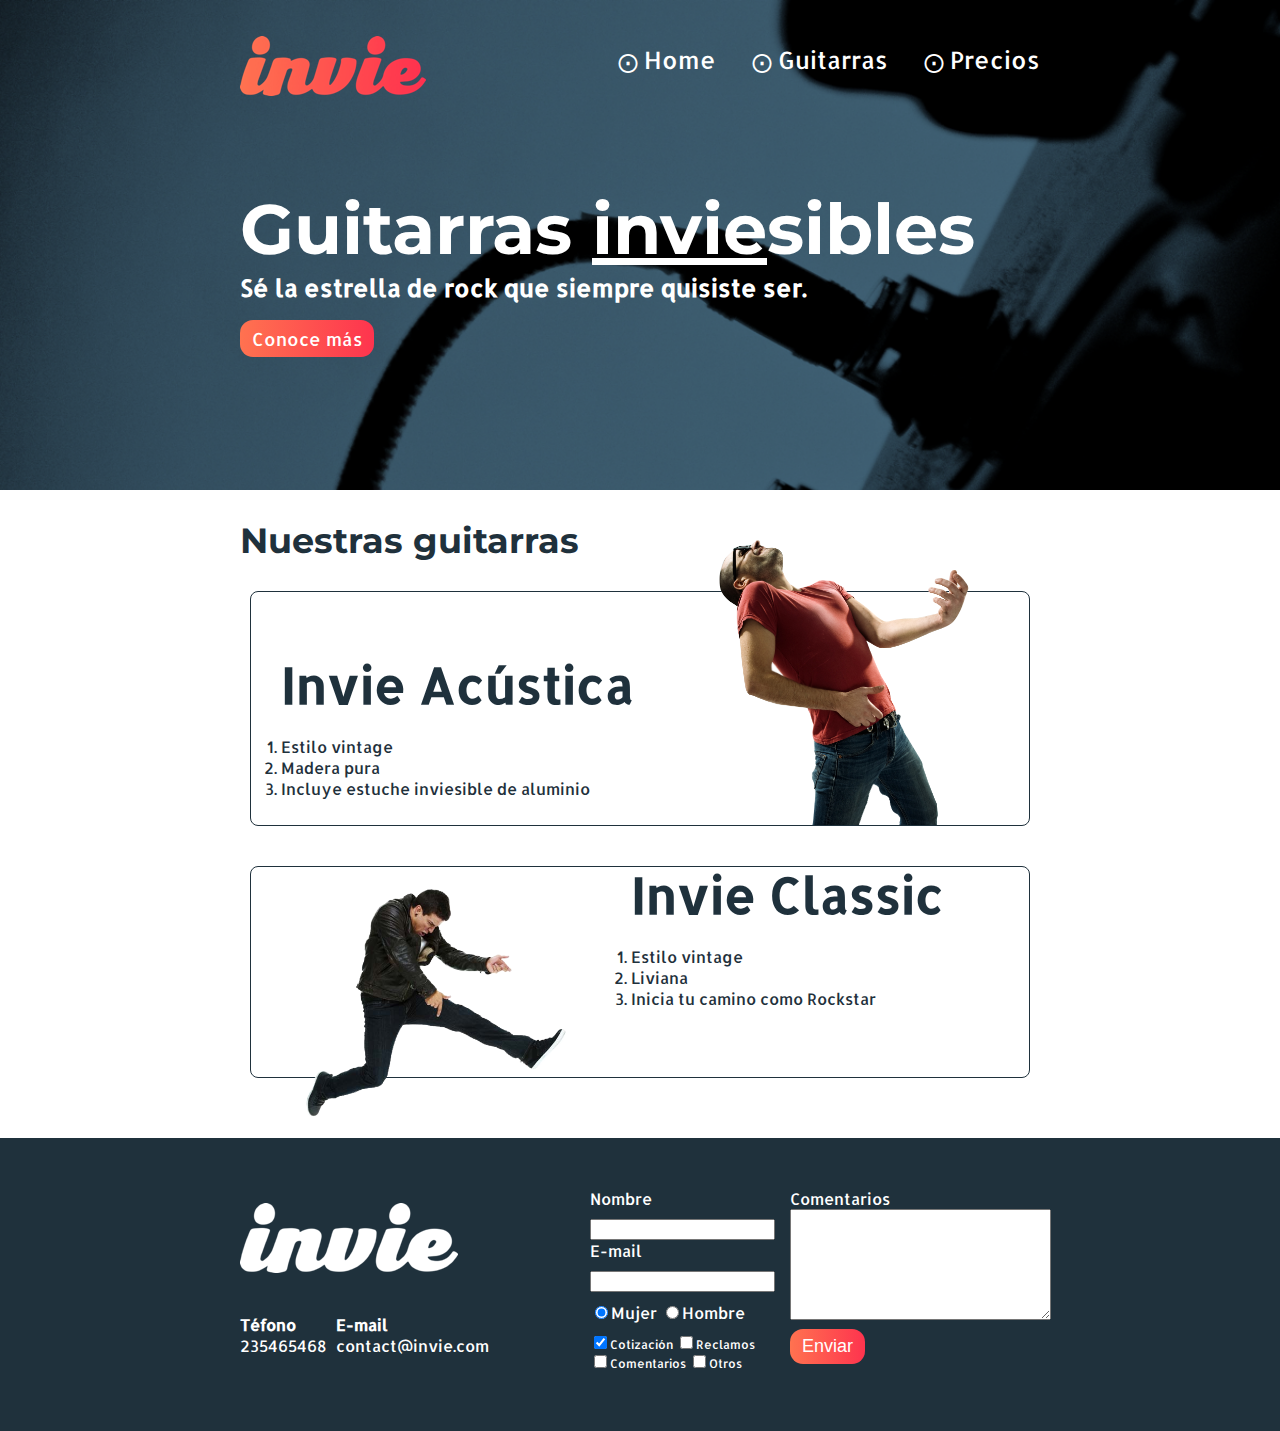
<file: index.html>
<!DOCTYPE html>
<html lang="es">
    <head>
        <title>Invie - Tus mejores guitarras!!</title>
        <meta charset="utf-8"/>
        <link rel="stylesheet" href="css/invie.css"/>
        <link href="https://fonts.googleapis.com/css?family=Allerta|Montserrat" rel="stylesheet"> 
    </head>
    <body>
        <section id="portada" class="portada background"> <!-- Portada -->
            <header id="header" class="header contenedor"> <!-- header -->
                <figure class="logotipo"> <!-- logotipo -->
                    <img src="images/invie.png" width="186" height="60" alt="Invie logotipo">
                </figure>
                <nav class="menu"> <!-- menu -->
                    <ul>
                        <li>
                            <a href="index.html" >Home</a>
                        </li>
                        <li>
                            <a href="#guitarras" >Guitarras</a>
                        </li>
                        <li>
                            <a href="precios.html">Precios</a>
                        </li>
                    </ul>
                </nav>
            </header>
            <div class="contenedor">
                <h1 class="titulo">Guitarras <span>invie</span>sibles</h1> 
                <h3 class="title-a">Sé la estrella de rock que siempre quisiste ser.</h3>
                <a class="button">Conoce más</a>
            </div>
        </section>
        <section id="guitarras" class="guitarras contenedor"> <!-- Guitarras -->
            <h2>Nuestras guitarras</h2><!-- Titulo -->
            <article class="guitarra"> <!-- Guitarra 1 -->
                <img src="images/invie-acustica.png" class="derecha" width="350" alt="Guitarra invie acústica"/>
                <div class="contenedor-guitarra-a">
                    <h3 class="title-b">Invie Acústica</h3>
                    <ol>
                        <li>Estilo vintage</li>
                        <li>Madera pura</li>
                        <li>Incluye estuche inviesible de aluminio</li>
                    </ol>
                </div>
            </article>
            <article class="guitarra b"> <!-- Guitarra 2 -->
                <img src="images/invie-classic.png" class="izquierda" width="350" alt="Guitarra invie classic"/>
                <div class="contenedor-guitarra-b">
                    <h3 class="title-b">Invie Classic</h3>
                    <ol>
                        <li>Estilo vintage</li>
                        <li>Liviana</li>
                        <li>Inicia tu camino como Rockstar</li>
                    </ol>
                </div>
                </article>
            <!-- Guitarra 1 -->
            <!-- Guitarra 2 -->
        </section>
        <footer class="footer">
            <div class="contenedor">
                <div class="contacto">
                    <img src="images/invie-white.png" alt="logotipo blanco">
                    <a href="tel:+523453452342"><strong>Téfono</strong><span>235465468</span></a>
                    <a href="mailto:contact@invie.com"><strong>E-mail</strong><span>contact@invie.com</span></a>
                </div>
                <form class="formulario">
                    <div class="col1">
                        <label for="nombre">Nombre</label>
                        <input type="text" required id="nombre" name="nombre"/>
                        <label for="email">E-mail</label>
                        <input type="email" required id="email" name="email"/>
                        <div class="sexo">
                            <label for="mujer">
                                <input type="radio" id="mujer" name="sexo" value="mujer" checked>Mujer
                            </label>
                            <label for="hombre">
                                <input type="radio" id="hombre" name="sexo" value="hombre">Hombre
                            </label>
                        </div>
                        <div class="intereses">
                            <label for="cotizacion">
                                    <input type="checkbox" 
                                            id="cotizacion" 
                                            value="cotizacion" 
                                            name="intereses"
                                            checked>Cotización
                            </label>
                            <label for="reclamos">
                                    <input type="checkbox" 
                                            id="reclamos" 
                                            value="reclamos" 
                                            name="intereses">Reclamos
                            </label>
                            <label for="comentarios">
                                    <input type="checkbox" 
                                            id="comentarios" 
                                            value="comentarios" 
                                            name="intereses">Comentarios
                            </label>
                            <label for="otros">
                                    <input type="checkbox" 
                                            id="otros" 
                                            value="otros" 
                                            name="intereses">Otros
                            </label>
                        </div>
                    </div>
                    <div class="col2">
                        <label for="comentarios">Comentarios</label>
                        <textarea name="comentarios" id="comentarios" cols="30" rows="7"></textarea>
                        <input type="submit" value="Enviar" class="button">
                    </div>
                </form>
            </div>
        </footer>
    </body>
</html>
</file>
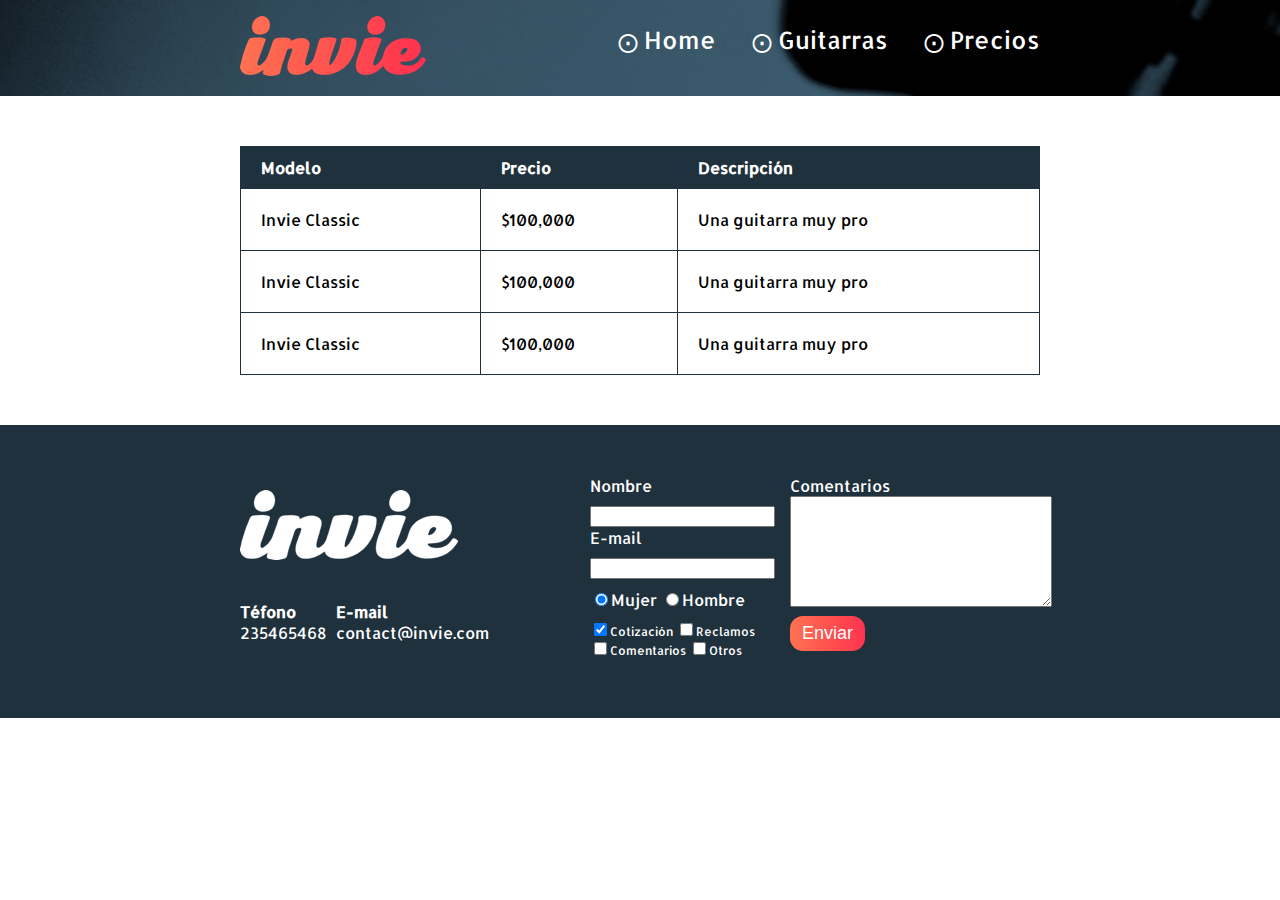
<file: precios.html>
<!DOCTYPE html>
<html lang="es">
    <head>
        <title>Precios de tus mejores guitarras!!</title>
        <meta charset="utf-8"/>
        <link rel="stylesheet" href="css/invie.css"/>
        <link href="https://fonts.googleapis.com/css?family=Allerta|Montserrat" rel="stylesheet"> 
    </head>
    <body>
        <header id="header" class="header background"> <!-- header -->
            <div class="contenedor">
                <figure class="logotipo"> <!-- logotipo -->
                    <img src="images/invie.png" width="186" height="60" alt="Invie logotipo">
                </figure>
                <nav class="menu"> <!-- menu -->
                    <ul>
                        <li>
                            <a href="index.html" >Home</a>
                        </li>
                        <li>
                            <a href="index.html#guitarras" >Guitarras</a>
                        </li>
                        <li>
                            <a href="precios.html">Precios</a>
                        </li>
                    </ul>
                </nav>
            </div>
        </header>

        <section class="tabla">
            <div class="contenedor">
                <table>
                    <thead>
                        <tr>
                            <th>Modelo</th>
                            <th>Precio</th>
                            <th>Descripción</th>
                        </tr>
                    </thead>
                    <tbody>
                        <tr>
                            <td>Invie Classic</td>
                            <td>$100,000</td>
                            <td>Una guitarra muy pro</td>
                        </tr>
                        <tr>
                            <td>Invie Classic</td>
                            <td>$100,000</td>
                            <td>Una guitarra muy pro</td>
                        </tr>
                        <tr>
                            <td>Invie Classic</td>
                            <td>$100,000</td>
                            <td>Una guitarra muy pro</td>
                        </tr>
                    </tbody>
                </table>
            </div>
        </section>

        <footer class="footer">
                <div class="contenedor">
                    <div class="contacto">
                        <img src="images/invie-white.png" alt="logotipo blanco">
                        <a href="tel:+523453452342"><strong>Téfono</strong><span>235465468</span></a>
                        <a href="mailto:contact@invie.com"><strong>E-mail</strong><span>contact@invie.com</span></a>
                    </div>
                    <form class="formulario">
                        <div class="col1">
                            <label for="nombre">Nombre</label>
                            <input type="text" required id="nombre" name="nombre"/>
                            <label for="email">E-mail</label>
                            <input type="email" required id="email" name="email"/>
                            <div class="sexo">
                                <label for="mujer">
                                    <input type="radio" id="mujer" name="sexo" value="mujer" checked>Mujer
                                </label>
                                <label for="hombre">
                                    <input type="radio" id="hombre" name="sexo" value="hombre">Hombre
                                </label>
                            </div>
                            <div class="intereses">
                                <label for="cotizacion">
                                        <input type="checkbox" 
                                                id="cotizacion" 
                                                value="cotizacion" 
                                                name="intereses"
                                                checked>Cotización
                                </label>
                                <label for="reclamos">
                                        <input type="checkbox" 
                                                id="reclamos" 
                                                value="reclamos" 
                                                name="intereses">Reclamos
                                </label>
                                <label for="comentarios">
                                        <input type="checkbox" 
                                                id="comentarios" 
                                                value="comentarios" 
                                                name="intereses">Comentarios
                                </label>
                                <label for="otros">
                                        <input type="checkbox" 
                                                id="otros" 
                                                value="otros" 
                                                name="intereses">Otros
                                </label>
                            </div>
                        </div>
                        <div class="col2">
                            <label for="comentarios">Comentarios</label>
                            <textarea name="comentarios" id="comentarios" cols="30" rows="7"></textarea>
                            <input type="submit" value="Enviar" class="button">
                        </div>
                    </form>
                </div>
        </footer>
    </body>
    </html>
</file>
<file: css/invie.css>
body {
    font-family: 'Allerta', sans-serif;
    margin: 0;
}

.contenedor {
    width: 800px;
    margin: auto;
    position: relative;
}

table {
    width: 100%;
}

th {
    background: #1F313C;
    color: white;
    text-align: left;
}

th {
    padding: 10px 20px;
}

td {
    padding: 20px;
}

table, td, th {
    border: 1px solid #1F313C;
    border-collapse: collapse;
}

input, textarea {
    outline: 0;
}

input:focus, textarea:focus {
    background: lightgray;
}

.button {
    border-radius: 13px;
    background: linear-gradient(to left, #fe344e, #ff7250);
    color: white;
    border: none;
    padding: 7px 12px;
    font-size: 18px;
    cursor: pointer;
    text-decoration: none;
}

.titulo {
    font-size: 70px;
    font-family: 'Montserrat', sans-serif;
    margin-bottom: 0px;
    margin-top: 70px;
}

.title-a {
    font-size: 24px;
    margin-top: 0;
}

.title-b {
    font-size: 50px;
    margin-bottom: 20px;
}

.guitarras h2 {
    font-size: 35px;
    font-family: 'Montserrat', sans-serif;
}

.guitarras {
    color: #1F313C;
    margin-bottom: 60px;
}

.background {
    background-image: url("../images/background.png");
    background-size: cover;
}

.portada {
    color: white;
    padding: 20px;
    height: 450px;
    background-size: cover;
}

.menu a {
    color: white;
    text-decoration: none;
}

.menu {
    font-size: 24px;
    display: inline-block;
    position: absolute;
    right: 0;
}

.menu li {
    display: inline-block;
    margin-left: 30px;
}

.logotipo {
    display: inline-block;
    margin-left: 0;
}

.titulo span {
    text-decoration: underline;
}

.guitarra {
    padding: 10px;
    margin: 10px 10px 40px 10px;
    /* overflow: hidden; */
    border: 1px solid #1F313C;
    border-radius: 8px;
}

.guitarra ol {
    padding: 0;
}

.derecha {
    float: right;
    position: relative;
    top: -127px;
}

.izquierda {
    float: left;
    position: relative;
}

.contenedor-guitarra-b {
    margin-left: 370px;
    position: relative;
    bottom: 90px;
}

.guitarra.b {
    height: 190px;
}

.contenedor-guitarra-a {
    padding-left: 20px;
}

.header {
    position: relative;
}

.footer {
    background: #1F313C;
    padding: 50px 10px;
}

.contacto {
    display: flex;
    width: 300px;
    flex-wrap: wrap;
    align-items: center;
}

.contacto img {
    display: block;
}

.contacto strong {
    display: block;
}

.contacto a {
    color: white;
    text-decoration: none;
    margin: 10px 10px 10px 0px;
}

.footer .contenedor {
    display: flex;
    justify-content: space-between;
}

.formulario {
    display: flex;
    width: 450px;
    color: white;
}

.col1, col2 {
    display: flex;
    flex-direction: column;
}

.col1 {
    margin-right: 15px;
}

.col2 {
    align-items: flex-start;
}

.col2 .button {
    margin-top: 5px;
}

.intereses {
    font-size: 12px;
}

.formulario label, .sexo, .intereses {
    margin-bottom: 10px;
}

.sexo {
    margin-top: 10px;
}

.menu li:before {
    content: '⨀';
    font-size: 20px;
    color: white;
    line-height: 20px;
}

.tabla {
    margin: 50px 10px;
}
</file>
